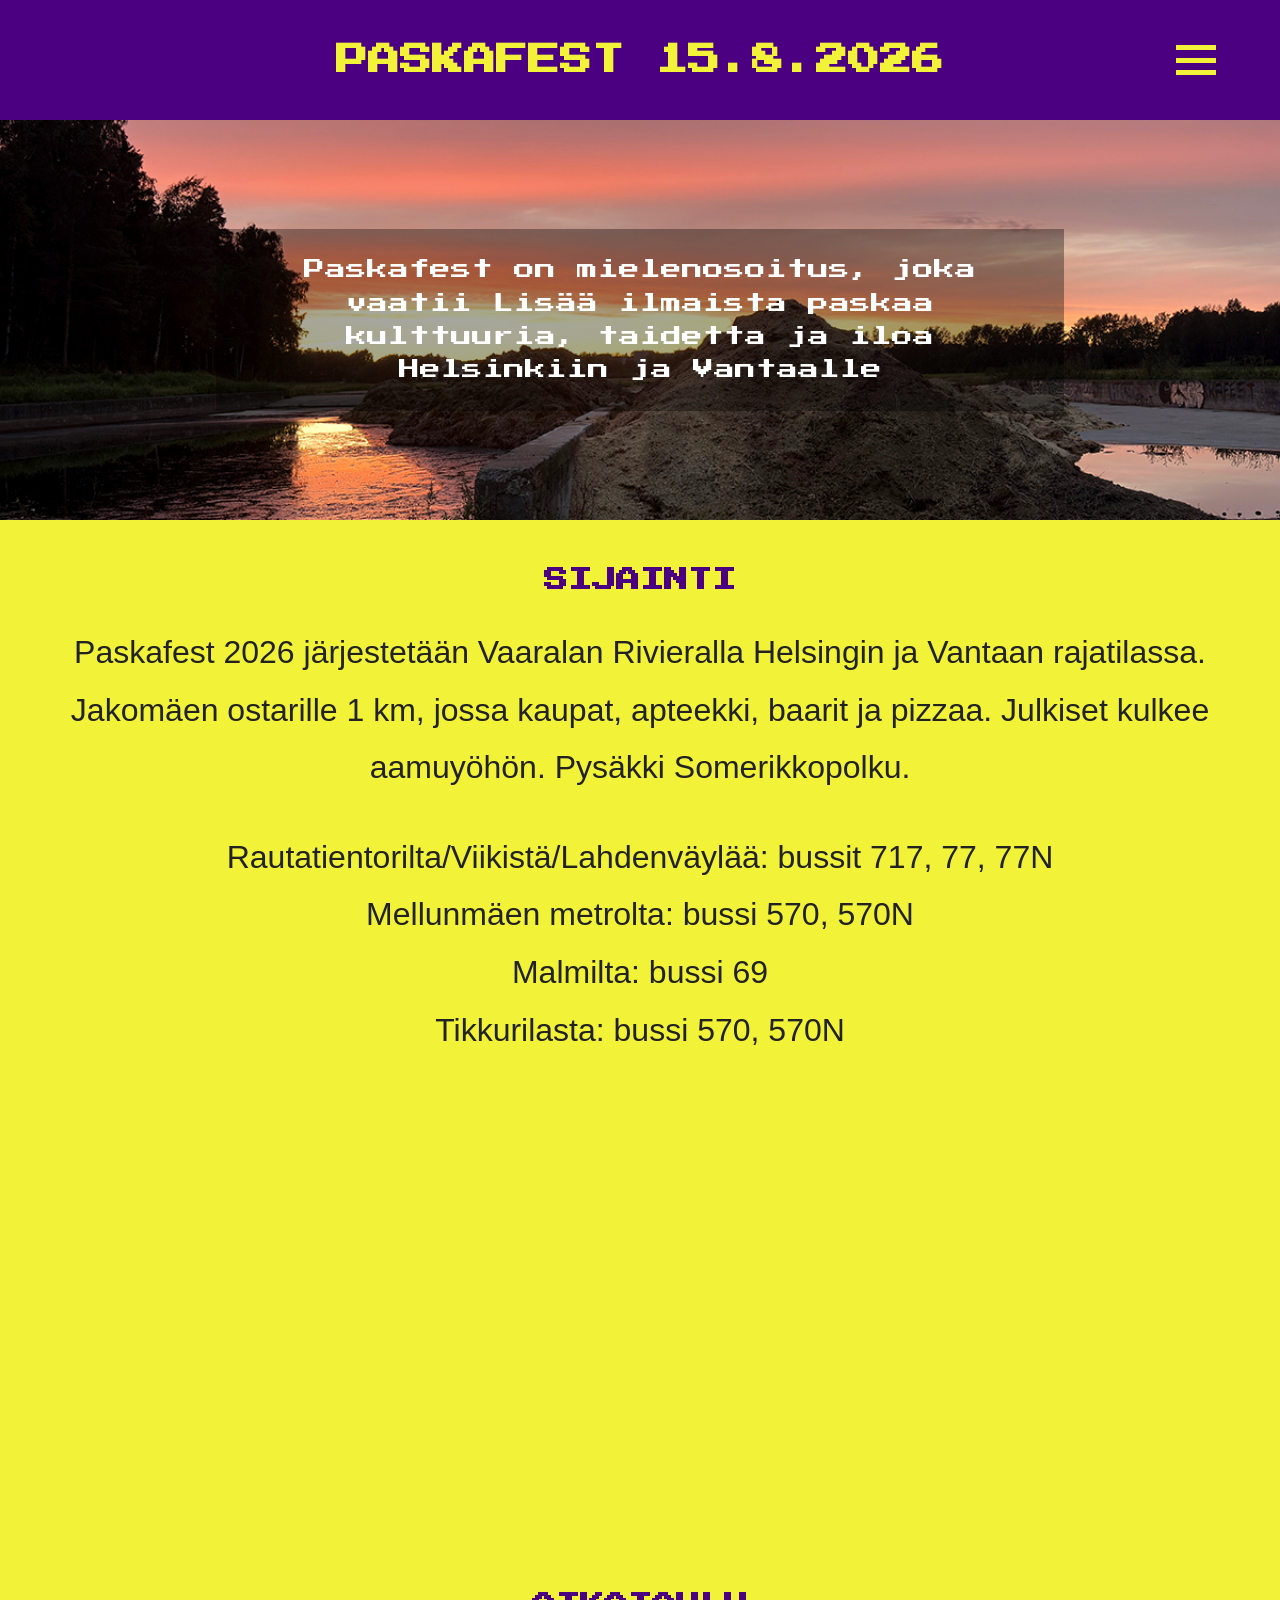
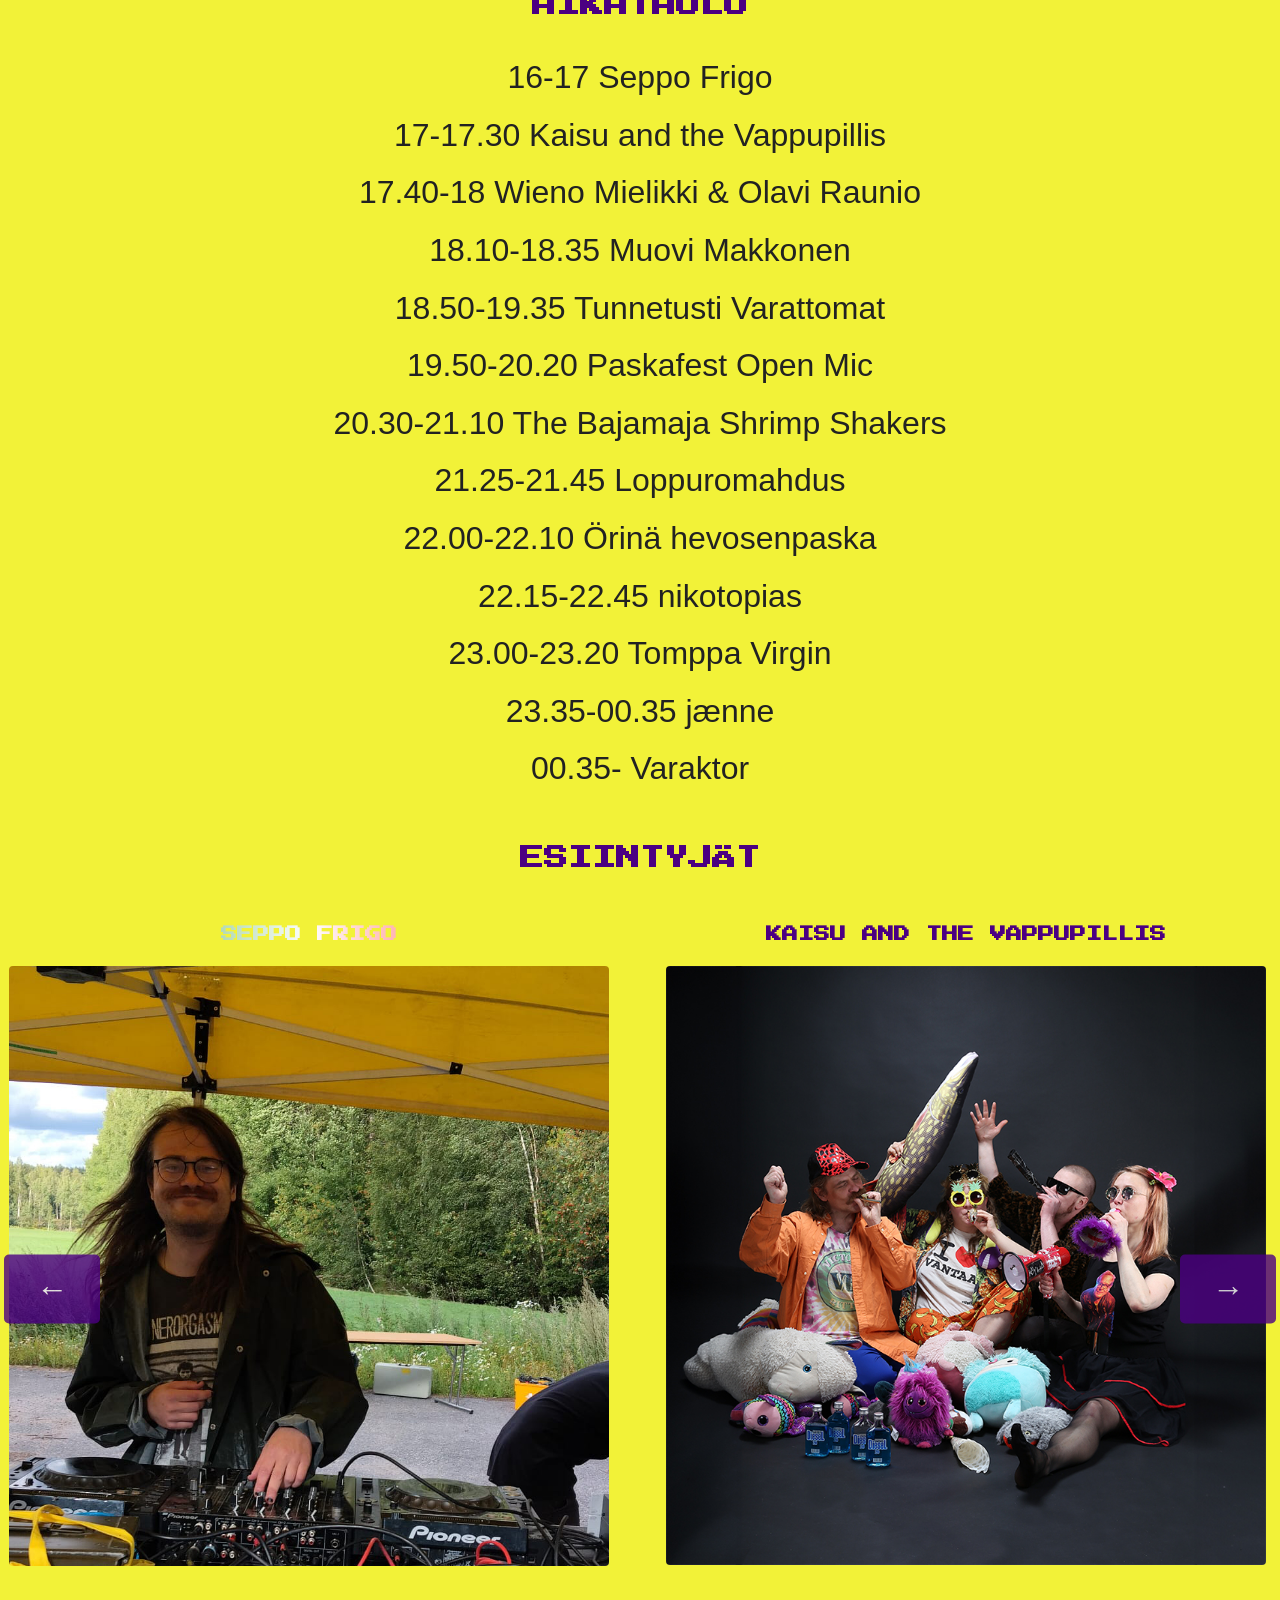
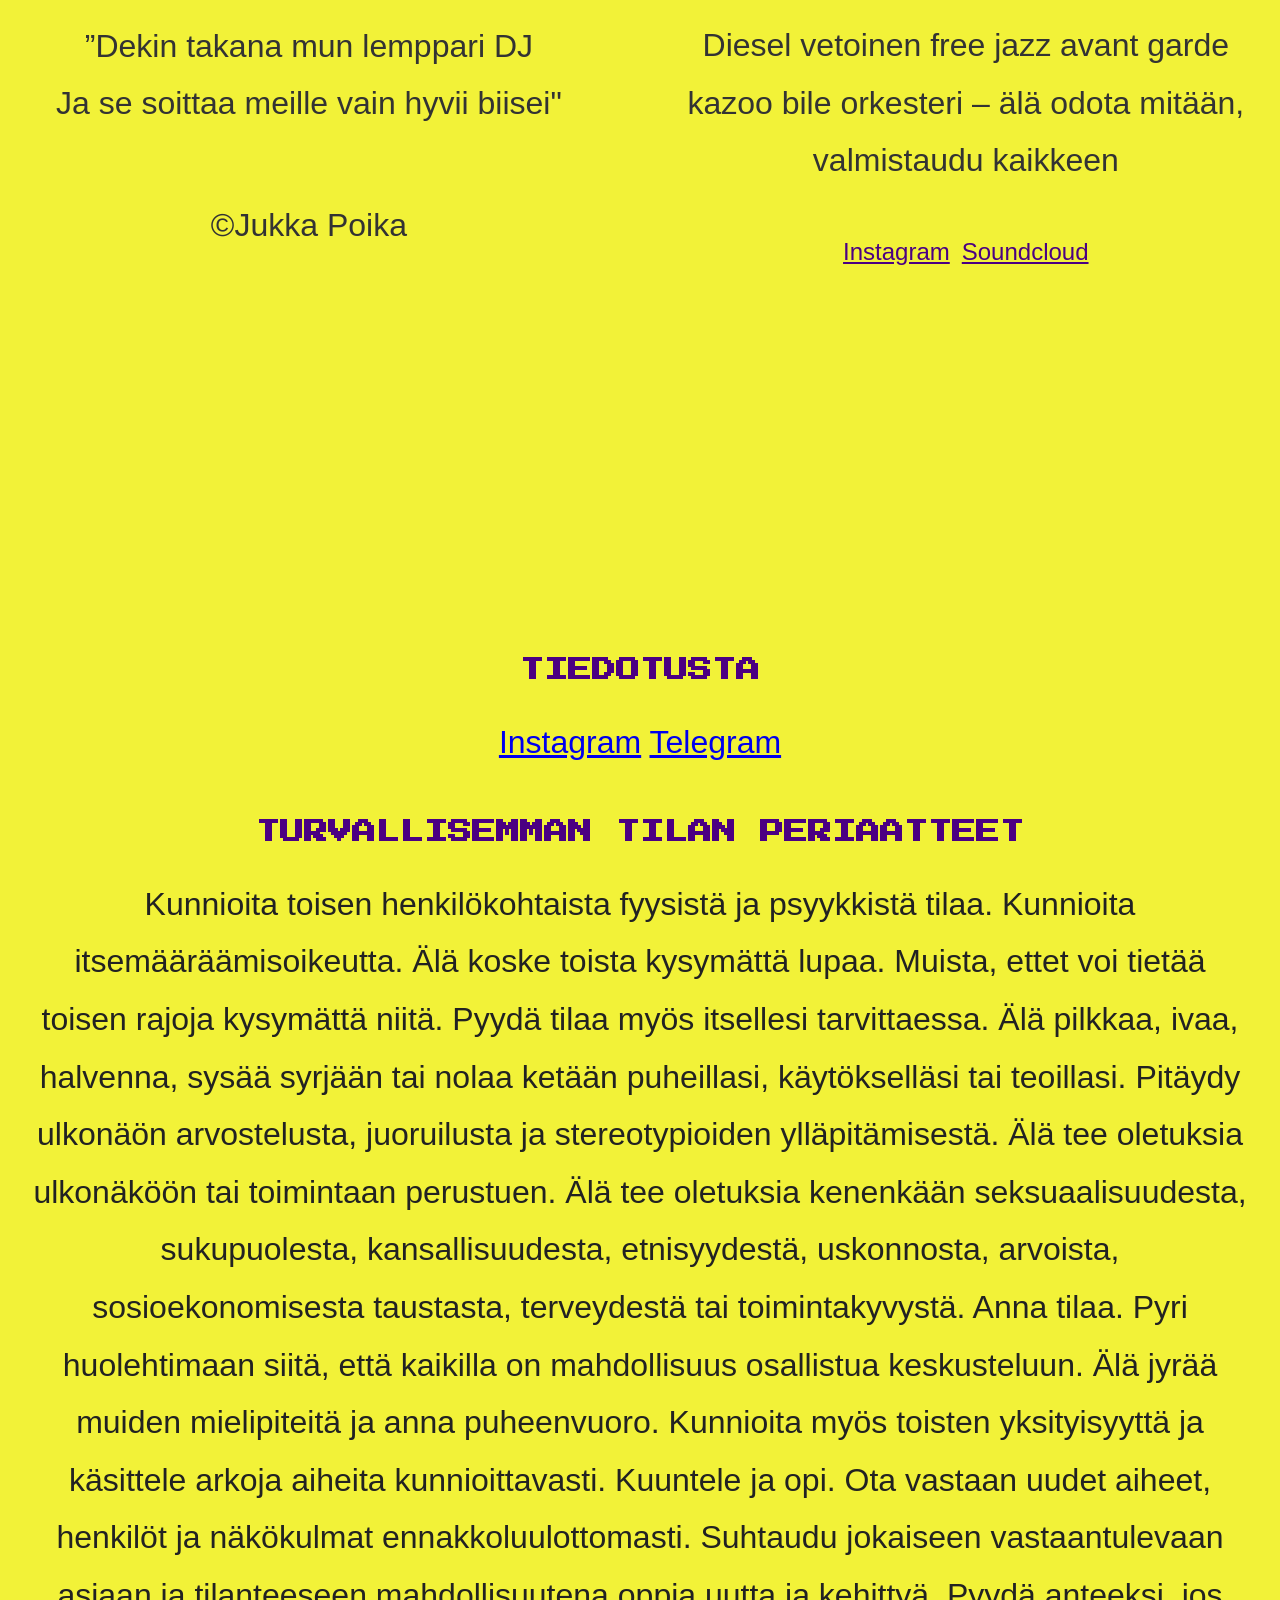
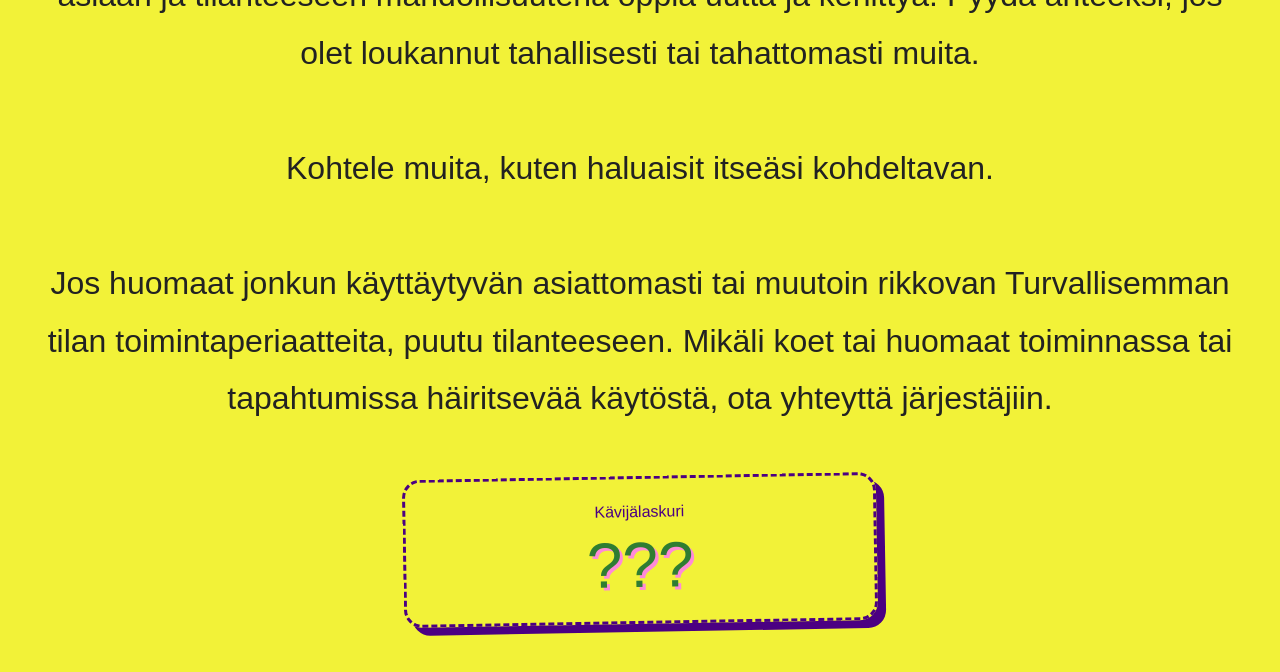
<file: index.html>
<!DOCTYPE html>
<html lang="fi">
<head>
  	<meta charset="UTF-8">
  	<link rel="stylesheet" href="assets/inline.css">
	<link rel="preconnect" href="https://fonts.googleapis.com">
	<link rel="preconnect" href="https://fonts.gstatic.com" crossorigin>
	<link href="https://fonts.googleapis.com/css2?family=Press+Start+2P&display=swap" rel="stylesheet">
  	<link rel="icon" type="image/svg+xml" href="assets/img/logo-2026.png">
  	<title>Paskafest 15.8.2026 - Vaaralan Riviera</title>
  	<description>Paskafest on mielenosoitus, joka vaatii tarjolle Lisää ilmaista paskaa</description>
	<meta name="description" content="Paskafest 2026 järjestetään Vantaan Vaaralan Rivieralla. 
		Tänä vuonna vaaditaan lisää ilmaista paskaa Helsinkiin ja Vantaalle! Katso ohjelma, esiintyjät ja saapumisohjeet.">
</head>

<body style="max-width: 100%; margin: auto;">

<header class="site-header">
	<h1 class="header-title">
  <a href="#hero">Paskafest 15.8.2026</a>
</h1>
  
  <button class="hamburger-menu" aria-label="Valikko">
    <span></span>
    <span></span>
    <span></span>
  </button>

  <nav id="site-menu" class="site-menu">
    <ul>
      <li><a href="#hero">Etusivu</a></li>
	<li><a href="#sijainti">Sijainti</a></li>
      <li><a href="#aikataulu">Aikataulu</a></li>
      <li><a href="#esiintyjat">Esiintyjät</a></li>
      <li><a href="#info">Tiedotusta</a></li>
      <li><a href="#turva">Turvallisemman tilan periaatteet</a></li>
    </ul>
  </nav>
	
</header>

  <section id="hero">
    <p>Paskafest on mielenosoitus, joka vaatii Lisää ilmaista paskaa kulttuuria, taidetta ja iloa Helsinkiin ja Vantaalle</p>
  </section>

  
<section id="sijainti" style="position: relative; overflow: hidden;">
	<h2>Sijainti</h2>
    <p>Paskafest 2026 järjestetään Vaaralan Rivieralla Helsingin ja Vantaan rajatilassa. Jakomäen ostarille 1 km, jossa kaupat, apteekki, baarit ja pizzaa. Julkiset kulkee aamuyöhön. Pysäkki Somerikkopolku.</p>
    <p>Rautatientorilta/Viikistä/Lahdenväylää: bussit 717, 77, 77N 
	</br> Mellunmäen metrolta: bussi 570, 570N 
	</br> Malmilta: bussi 69
	</br> Tikkurilasta: bussi 570, 570N
	</p>
	  <!-- Google Maps iframe -->
  <div style="position: relative; z-index: 1;">
    <iframe src="https://www.google.com/maps/embed?pb=!1m18!1m12!1m3!1d1421.027826206203!2d25.08626626969728!3d60.25930285491144!2m3!1f0!2f0!3f0!3m2!1i1024!2i768!4f13.1!3m3!1m2!1s0x4692076b13b91739%3A0xec18f3c1051e4bee!2sVaaralan%20Riviera!5e1!3m2!1sen!2sfi!4v1786275554456!5m2!1sen!2sfi"
      width="100%" height="450" style="border:0;" allowfullscreen="" loading="lazy"
      referrerpolicy="no-referrer-when-downgrade">
	</iframe>
  </div>
	
  </section>

<section id="aikataulu">
	<h2>Aikataulu</h2>
	<p>
		16-17 Seppo Frigo </br> 
		17-17.30 Kaisu and the Vappupillis </br> 
		17.40-18 Wieno Mielikki & Olavi Raunio </br> 
		18.10-18.35 Muovi Makkonen </br>
		18.50-19.35 Tunnetusti Varattomat </br> 
		19.50-20.20 Paskafest Open Mic </br> 
		20.30-21.10 The Bajamaja Shrimp Shakers </br> 
		21.25-21.45 Loppuromahdus </br>
		22.00-22.10 Örinä hevosenpaska </br>
		22.15-22.45 nikotopias </br> 
		23.00-23.20 Tomppa Virgin </br> 
		23.35-00.35 jænne </br> 
		00.35- Varaktor
	</p>
  </section>

<section id="esiintyjat">
	<h2>Esiintyjät</h2>

<div class="artist-gallery-container">
    <button class="scroll-btn left" aria-label="Selaa vasemmalle">←</button>

    <div class="artist-gallery" id="artistGallery">
      <div class="artist-track" id="artistTrack">
        <!-- Artistikortit -->

		  <div class="artist">
          <h3 id="seppo">Seppo Frigo</h3>
          <img 
            src="assets/img/seppo-frigo.jpg" 
            alt="Seppo Frigo kuva">
          <p>”Dekin takana mun lemppari DJ <br /> Ja se soittaa meille vain hyvii biisei"</p>
          <p>©Jukka Poika</p>
    <div class="artist-links">
            <a href="#" target="_blank" rel="noreferrer noopener"></a>
            <a href="#"target="_blank" rel="noreferrer noopener"></a>
          </div>
        </div>
		  
		  <div class="artist">
          <h3>Kaisu and the vappupillis</h3>
          <img 
            src="assets/img/kaisu-and-the-vappupillis.jpg" 
            alt="Kaisu and the vappupillis kuva">
          <p>Diesel vetoinen free jazz avant garde kazoo bile orkesteri – älä odota mitään, valmistaudu kaikkeen</p>
          <div class="artist-links">
            <a href="https://www.instagram.com/kaisuvappupillis/" target="_blank" rel="noreferrer noopener">Instagram</a>
            <a href="https://soundcloud.com/kaisu-and-the-vappupillis"target="_blank" rel="noreferrer noopener">Soundcloud</a>
          </div>
        </div>

		<div class="artist">
          <h3>Wieno Mielikki & Olavi Raunio</h3>
          <img 
            src="assets/img/Wieno-Mielikki-ja-Olavi-Raunio.jpg"
            alt="Wieno Mielikki ja Olavi Raunio kuva">
          <p>Päihdeongelmainen aviopari jotka soittavat suomenkielistä emokantria, laulujen aiheina väkivalta, päihteet ja rakkaus.</p>
          <div class="artist-links">
            <a href="#" target="_blank" rel="noreferrer noopener"></a>
            <a href="#"target="_blank" rel="noreferrer noopener"></a>
          </div>
        </div>

			<div class="artist">
          <h3>Muovi Makkonen</h3>
          <img 
            src="assets/img/muovimakkonen.jpg"
            alt="Muovi Makkonen kuva">
          <p>Muovi Makkosta on kutsuttu mm. Lastentarhanopettaja happopäissä. Suomirokkia sähkökitaran, koskettimien rumpukompin säestyksellä.</p>
          <div class="artist-links">
            <a href="#" target="_blank" rel="noreferrer noopener"></a>
            <a href="#"target="_blank" rel="noreferrer noopener"></a>
          </div>
        </div>

		<div class="artist">
          <h3>Tunnetusti Varattomat</h3>
          <img 
            src="assets/img/tunnetusti-varattomat.jpg"
            alt="Tunnetusti Varattomat kuva">
          <p>Tunnetusti Varattomat on useammalla vuosikymmennellä hämmentänyt suomalaista suoaluetta rämeisellä blues musiikilla.</p>
          <div class="artist-links">
            <a href="#" target="_blank" rel="noreferrer noopener"></a>
            <a href="#"target="_blank" rel="noreferrer noopener"></a>
          </div>
        </div>

		<div class="artist">
          <h3>The Bajamaja Shrimp Shakers</h3>
          <img 
            src="assets/img/The-Bajamaja-Shrimp-Shakers.jpg"
            alt="The Bajamaja Shrimp Shakers kuva">
          <p>Ketterän innovatiivista häröpallomeuhkausmikromunaräkärokkiräpellystä jo vuodesta 2026</p>
          <div class="artist-links">
            <a href="https://youtu.be/N9yCY41MYtI" target="_blank" rel="noreferrer noopener">Youtube</a>
            <a href="#"target="_blank" rel="noreferrer noopener"></a>
          </div>
        </div>

	<div class="artist">
          <h3>Loppuromahdus</h3>
          <img 
            src="assets/img/Loppuromahdus.JPG"
            alt="Loppuromahdus kuva">
          <p>“LOPPUROMAHDUS on ${city} ponnistava ${memberCount} jäseninen ${subGenre} yhtye.  Energisistä liveperformansseistaankin tunnetun ${bandDisplayName} musiikissa voi kuulla vaikutteita bändeistä kuten ${topListened} ja \["Metallica", "Dead Moon", "vaikka ny discharge"\]. # escapet rikki muista korjata myöhemmin ja loppuun BRUTAL FUCK OFF TO HEVAREIDEN HASSUTTELUPUNK HORDES”</p>
          <div class="artist-links">
            <a href="https://loppuromahdus.bandcamp.com/album/orastava-loppuromahdus-demo" target="_blank" rel="noreferrer noopener">Bandcamp</a>
            <a href="#"target="_blank" rel="noreferrer noopener"></a>
          </div>
        </div>

	<div class="artist">
          <h3>Örinä Hevosenpaska</h3>
          <img 
            src="assets/img/orina-hevosenpaska.jpg"
            alt="Örinä Hevosenpaska kuva">
          <p>Örinää, huutoa, hakkausta. Örinä vapauttaa. Kokeellista örinämusiikkia ylhäält alas, vasemmalt oikeelle.</p>
          <div class="artist-links">
            <a href="#" target="_blank" rel="noreferrer noopener"></a>
            <a href="#"target="_blank" rel="noreferrer noopener"></a>
          </div>
        </div>
		  
	<div class="artist">
          <h3>nikotopias</h3>
          <img 
            src="assets/img/nikotopias.png"
            alt="nikotopias kuva">
          <p>nikotopias on spoken word-runouden ja räpin yhtymäkohdassa suvereenisti seilaava Helsinkiläinen musiikkituottaja, muusikko, ja hiphop-artisti. Leikkii sanoilla, avautuu, angstaa ja suoltaa loputtomia 2000-luvun taitteen kulttuuriviittauksia. 
			  Mukana menossa, samplerin takana, on biittiseppä toma. (@tomaoffinland) </p>
          <div class="artist-links">
            <a href="#" target="_blank" rel="noreferrer noopener"></a>
            <a href="#"target="_blank" rel="noreferrer noopener"></a>
          </div>
        </div>

	<div class="artist">
          <h3>Tomppa Virgin</h3>
          <img 
            src="assets/img/tomppa-virgin.jpg"
            alt="Tomppa Virgin kuva">
          <p>Raketin lailla ei kenenkään tietoisuuteen noussut Tomppa Virgin yhdistelee drag-taiteessaan roskaestetiikkaa ripauksella glamouria. Call the Police-hitillään nobodyksi jäänyt Tomppa lipsynccaa mutta valitettavasti myös laulaa. Vapise Rupaul, täältä tulee Tomppa Virgin</p>
          <div class="artist-links">
            <a href="#" target="_blank" rel="noreferrer noopener"></a>
            <a href="#"target="_blank" rel="noreferrer noopener"></a>
          </div>
        </div>

	<div class="artist">
          <h3>jænne</h3>
          <img 
            src="assets/img/jænne.png"
            alt="jænne kuva">
          <p>Mummoni opetti että pitää sytyttää tulitikku kun on käynyt paskalla, että paskan haju hälvenee. Settini paskafesteillä onkin ehkä kuin tulitikun himmeä loiste paskaan hukkuvan maailman keskellä.</p>
          <div class="artist-links">
            <a href="#" target="_blank" rel="noreferrer noopener"></a>
            <a href="#"target="_blank" rel="noreferrer noopener"></a>
          </div>
        </div>
		  
		  
        <!-- Lisää artisteja tähän -->
      </div>
    </div> 

    <button class="scroll-btn right" aria-label="Selaa oikealle">→</button> 
</div>
  </section>
	

  <section id="info">
    <h2>Tiedotusta</h2>
    <p>
      <a href="https://instagram.com/paskafest" target="_blank" rel="noreferrer noopener">Instagram</a>
      <a href="https://t.me/paskafest" target="_blank" rel="noreferrer noopener">Telegram</a>
    </p>
  </section>

  <section id="turva">
    <h2>Turvallisemman tilan periaatteet</h2>
		    <p>
		    Kunnioita toisen henkilökohtaista fyysistä ja psyykkistä tilaa. Kunnioita itsemääräämisoikeutta. Älä koske toista kysymättä lupaa. Muista, ettet voi tietää toisen rajoja kysymättä niitä. Pyydä tilaa myös itsellesi tarvittaessa.
		    Älä pilkkaa, ivaa, halvenna, sysää syrjään tai nolaa ketään puheillasi, käytökselläsi tai teoillasi. Pitäydy ulkonäön arvostelusta, juoruilusta ja stereotypioiden ylläpitämisestä.
		    Älä tee oletuksia ulkonäköön tai toimintaan perustuen. Älä tee oletuksia kenenkään seksuaalisuudesta, sukupuolesta, kansallisuudesta, etnisyydestä, uskonnosta, arvoista, sosioekonomisesta taustasta, terveydestä tai toimintakyvystä.
		    Anna tilaa. Pyri huolehtimaan siitä, että kaikilla on mahdollisuus osallistua keskusteluun. Älä jyrää muiden mielipiteitä ja anna puheenvuoro. Kunnioita myös toisten yksityisyyttä ja käsittele arkoja aiheita kunnioittavasti.
		    Kuuntele ja opi. Ota vastaan uudet aiheet, henkilöt ja näkökulmat ennakkoluulottomasti. Suhtaudu jokaiseen vastaantulevaan asiaan ja tilanteeseen mahdollisuutena oppia uutta ja kehittyä.
		    Pyydä anteeksi, jos olet loukannut tahallisesti tai tahattomasti muita.<br>
			<br>
		    Kohtele muita, kuten haluaisit itseäsi kohdeltavan. <br>				
			<br>
			Jos huomaat jonkun käyttäytyvän asiattomasti tai muutoin rikkovan Turvallisemman tilan toimintaperiaatteita, puutu tilanteeseen. 
		    Mikäli koet tai huomaat toiminnassa tai tapahtumissa häiritsevää käytöstä, ota yhteyttä järjestäjiin.
		    </p>
  </section>

<!-- Valikko-->
<script>
  document.addEventListener('DOMContentLoaded', () => {
    const hamburgerBtn = document.querySelector('.hamburger-menu');
    const siteMenu = document.getElementById('site-menu');

    if (hamburgerBtn && siteMenu) {
      // Avaa ja sulkee valikon napista lisäämällä/poistamalla "open"-luokan
      hamburgerBtn.addEventListener('click', () => {
        siteMenu.classList.toggle('open');
		hamburgerBtn.classList.toggle('open');
      });

      // Sulkee valikon automaattisesti, kun jotain linkkiä painetaan
      const menuLinks = siteMenu.querySelectorAll('a');
      menuLinks.forEach(link => {
        link.addEventListener('click', () => {
          siteMenu.classList.remove('open');
		  hamburgerBtn.classList.remove('open');
        });
      });
    }
  });
</script>

<!-- Accordionien toiminnallisuus -->
<script>
  document.addEventListener('DOMContentLoaded', () => {
    const accordionHeaders = document.querySelectorAll('.accordion-header');

    accordionHeaders.forEach(header => {
      header.addEventListener('click', () => {
        // Etsitään otsikon isäntäelementti (eli koko section)
        const accordion = header.parentElement;
        const icon = header.querySelector('.toggle-icon');

        // Vaihdetaan 'open' luokan tilaa
        accordion.classList.toggle('open');

        // Päivitetään ikoni sen mukaan, onko osio auki vai kiinni
        if (accordion.classList.contains('open')) {
          icon.textContent = '−';
        } else {
          icon.textContent = '+';
        }
      });
    });
  });
</script>

<!-- Kakkaa -->
<div id="poop-emojis"></div>
<div class="poop-container"></div>

<script>
  // --- 1. ylös ---
  function createPoopEmoji() {
    const emoji = document.createElement('div');
    emoji.textContent = '💩';
    emoji.style.position = 'absolute';
    // Rajataan 0-95%, jotta leveä emoji ei mene oikeasta reunasta yli
    emoji.style.left = Math.random() * 95 + '%'; 
    emoji.style.bottom = '-50px';
    emoji.style.fontSize = '50px';
    emoji.style.opacity = '1';
    emoji.style.animation = `floatUp ${3 + Math.random() * 2}s linear forwards`;
    
    document.getElementById('poop-emojis').appendChild(emoji);
    setTimeout(() => emoji.remove(), 6000); 
  }
  setInterval(createPoopEmoji, 500); 

  // --- 2. alas ---
  const poopContainer = document.querySelector('.poop-container');
  function createPoop() {
    const poop = document.createElement('div');
    poop.classList.add('poop');
    poop.textContent = '💩';
    poop.style.left = Math.random() * 95 + 'vw';
    poop.style.animationDuration = (5 + Math.random() * 10) + 's';
    
    poopContainer.appendChild(poop);
    setTimeout(() => poop.remove(), 15000);
  }
  setInterval(createPoop, 800);
</script>

<script>
// Nuolinapit scrollaukseen
document.addEventListener('DOMContentLoaded', () => {
  const track = document.getElementById('artistTrack');
  const leftBtn = document.querySelector('.scroll-btn.left');
  const rightBtn = document.querySelector('.scroll-btn.right');

  if (!track || !leftBtn || !rightBtn) {
    console.warn("Scroll-elementit eivät löytyneet");
    return;
  }

  leftBtn.addEventListener('click', () => {
    track.scrollBy({ left: -300, behavior: 'smooth' });
  });

  rightBtn.addEventListener('click', () => {
    track.scrollBy({ left: 300, behavior: 'smooth' });
  });

  // Drag-to-scroll
  let isDown = false;
  let startX;
  let scrollLeft;

  track.addEventListener('mousedown', (e) => {
    isDown = true;
    track.classList.add('dragging');
    startX = e.pageX - track.offsetLeft;
    scrollLeft = track.scrollLeft;
  });

  track.addEventListener('mouseleave', () => {
    isDown = false;
    track.classList.remove('dragging');
  });

  track.addEventListener('mouseup', () => {
    isDown = false;
    track.classList.remove('dragging');
  });

  track.addEventListener('mousemove', (e) => {
    if (!isDown) return;
    e.preventDefault();
    const x = e.pageX - track.offsetLeft;
    const walk = (x - startX) * 1.5;
    track.scrollLeft = scrollLeft - walk;
  });
});
</script>

<div class="paska-counter">
  <div class="counter-label">Kävijälaskuri</div>
  <div class="counter-number" id="visitor-count"><span id="visitor-count"></span></div>
</div>

<script>
  const counterEl = document.getElementById("visitor-count");

  // Endpoint, johon otetaan yhteyttä
  const counterUrl = "https://countapi.mileshilliard.com/api/v1/hit/paskafest-visits";

  function dailyChaosFactor() {
    const today = new Date().toISOString().slice(0, 10);
    let hash = 0;

    for (let i = 0; i < today.length; i++) {
      hash = today.charCodeAt(i) + ((hash << 5) - hash);
    }

    const normalized = Math.abs(hash % 41) - 20; 
    return normalized / 100; // -20% ... +20%
  }

  fetch(counterUrl)
    .then(response => {
      if (!response.ok) {
        throw new Error("API kyykkäsi tilaan: " + response.status);
      }
      return response.json();
    })
    .then(data => {
      const realCount = data.value;
      const chaos = dailyChaosFactor(); // Pientä säätöä
      const fakeCount = Math.max(1, Math.round(realCount * (1 + chaos)));

      counterEl.textContent = fakeCount; // Hähää luku
    })
    .catch((error) => {
      console.error("Laskuri hajosi:", error);
      counterEl.textContent = "???"; // Jos API kaatuu, näytetään vain kysymysmerkit
    });
</script>
</body>
</html>
</file>
<file: assets/inline.css>
description {
  display: none;
}

/* --- Estetään osioiden jääminen kiinnitetyn yläpalkin alle --- */
section {
  scroll-margin-top: 200px !important; /* 120px header + 80px */
}


/* HEADER */

/* --- Hampurilaisvalikko ja navigaatio --- */

.site-header {
  position: relative;
}

/* Hampurilaisnappi */
.hamburger-menu {
  display: flex;
  flex-direction: column;
  justify-content: space-between;
  width: 40px;
  height: 30px;
  background: none;
  border: none;
  cursor: pointer;
  padding: 0;
  flex-shrink: 0;
  position: relative; /* Lisätty, jotta z-index toimii */
  z-index: 101; /* Nostetaan valikon (100) yläpuolelle! */
}

.hamburger-menu span {
  display: block;
  width: 100%;
  height: 5px;
  background-color: #f2f238;
  transition: all 0.3s ease-in-out;
}

/* --- Hamppari ruksiksi --- */

/* Ylin viiva kääntyy alas */
.hamburger-menu.open span:nth-child(1) {
  transform: translateY(12.5px) rotate(45deg);
}

/* Keskimmäinen viiva katoaa näkyvistä */
.hamburger-menu.open span:nth-child(2) {
  opacity: 0; 
}

/* Alin viiva kääntyy ylös */
.hamburger-menu.open span:nth-child(3) {
  transform: translateY(-12.5px) rotate(-45deg);
}

/* Avautuva valikko - Koko ruudun kokoinen overlay */
.site-menu {
  display: none;
  position: fixed; /* Irrotetaan normivirrasta ja kiinnitetään ruutuun */
  top: 0;
  left: 0;
  width: 100vw;
  height: 100vh;
  background-color: #4B0082; /* Violetti tausta */
  z-index: 100;
  box-sizing: border-box;
  
  /* Sisällön asettelu ja skrollauksen salliminen */
  flex-direction: column;
  justify-content: flex-start; /* Vaihdettu centeristä, jottei yläosa leikkaudu piiloon */
  align-items: center;
  overflow-y: auto; /* Sallii pystyskrollauksen! */
  padding-top: 100px; /* Varmistaa, että hampurilaisnapin alle jää tyhjää tilaa */
  padding-bottom: 50px; /* Ilmaa alareunaan */
}

.site-menu.open {
  display: flex; /* display: block sijaan flex, jotta keskitys toimii */
}

.site-menu ul {
  list-style-type: none;
  margin: auto 0;
  padding: 0;
  text-align: center;
  width: 90%; /* Annetaan hieman pelivaraa reunoille */
}

.site-menu li {
  margin-bottom: 2rem;
}

.site-menu li:last-child {
  margin-bottom: 0;
}

.site-menu a {
  text-decoration: none;
  font-family: 'Press Start 2P', 'Courier New', Courier, monospace;
  color: #f2f238; /* Keltainen teksti */
  font-size: 2rem; 
  line-height: 2;
  text-transform: uppercase;
}

.site-menu a:hover {
  text-decoration: underline;
}

/* Kiinteä header */
.site-header {
  position: fixed;
  top: 0;
  left: 0;
  width: 100%;
  height: 120px; 
  display: flex;
  background-color: #4B0082;
  align-items: center;
  justify-content: space-between;
  box-sizing: border-box;
  padding: 0 5%;
  z-index: 1000;
}

/* Yläpalkin otsikko */
.header-title {
  font-family: 'Press Start 2P', 'Courier New', Courier, monospace;
  font-size: 2em;
  color: #f2f238; /* keltainen */
  white-space: nowrap; /* Estetään tekstin rivittyminen missään tilanteessa */
  text-align: center;
  margin: 0;
  flex-grow: 1;
  padding-left: 40px; /* Pitää tekstin keskellä suhteessa hampurilaismenuun */

    /* Pikseli-terävyys */
  -webkit-font-smoothing: none;
  -moz-osx-font-smoothing: none;
  font-smoothing: none;
  text-rendering: optimizeSpeed;
}
  
  /* Otsikon linkin tyylit */
.header-title a {
  color: #f2f238; /* Ottaa saman keltaisen värin, joka on määritelty header-title -luokassa */
  text-decoration: none; /* Poistaa alleviivauksen */
}
  
/* Tausta */

body {
  background-color: #f2f238;
  padding-top: 120px;
  overflow-x: hidden;
  margin: 1em;
}

/* Otsikko 1 (h1) */
h1 {
  font-family: 'Press Start 2P', 'Courier New', Courier, monospace;
  text-transform: uppercase;
  -webkit-font-smoothing: none;
  -moz-osx-font-smoothing: none;
  font-smoothing: none;
  color: #4B0082; /* tumma violetti */
  font-size: 2.5em;
  text-align: center;
  margin-bottom: 0.5em;
}

/* --- Hero-alue--- */
#hero {
  background-image: url('img/viikin-paska-allas.jpg'); 
  
  /* Taustakuvan skaalaus ja sijoittelu */
  background-size: cover; 
  background-position: center; 
  background-repeat: no-repeat;
  
  /* Koko ja asettelu */
  width: 100%;
  height: 400px;
  max-height: 400px;
  
  /* Sisällön (tekstin) keskittäminen kuvan päälle */
  display: flex;
  align-items: center;
  justify-content: center;
  padding: 1rem;
  box-sizing: border-box;
}

/* --- Hero-alue--- */
#hero p {
  /* Fontin tyylit */
  font-family: 'Press Start 2P', 'Courier New', Courier, monospace;
  font-size: 1.3em;
  color: #ffffff;
  text-align: center;
  line-height: 1.6;
  margin: 1em;
  
  /* Laatikon tyylit */
  background-color: rgba(0, 0, 0, 0.35);
  padding: 1.5rem;
  max-width: 800px;
  /*border: 2px solid #000; */
  /*box-shadow: 4px 4px 0px #000; */
}


/* Otsikko 2 (h2) */

h2 {
  font-family: 'Press Start 2P', 'Courier New', Courier, monospace;
  text-transform: uppercase;
  -webkit-font-smoothing: none;
  -moz-osx-font-smoothing: none;
  font-smoothing: none;
  color: #4B0082;
  text-align: center;
  font-size: 1.5em;
  margin-top: 2em;
  margin-bottom: 1em;
}

/* Leipäteksti (p) */
p {
  font-family: 'Quicksand', 'Helvetica Neue', Helvetica, Arial, sans-serif;
  font-size: 2em;
  line-height: 1.8em;
  text-align: center;
  color: #222;
  margin: 1em !important;
}

/* Kakkaa */

/* --- Molemmat kakat (ylös ja alas) --- */
#poop-emojis,
.poop-container {
  position: fixed !important;
  top: 0 !important;
  left: 0 !important;
  width: 100vw !important;
  height: 100vh !important;
  overflow: hidden !important; /* TÄMÄ ESTÄÄ HYPPIMISEN */
  pointer-events: none !important; /* Ei estä linkkien klikkaamista */
  z-index: 9999 !important;
  margin: 0 !important;
  padding: 0 !important;
}

/* Alaspäin putoava kakka */
.poop {
  position: absolute;
  top: -60px;
  font-size: 40px;
  animation: fall linear infinite;
  opacity: 0.8;
}

/* Animaatio ylös */
@keyframes floatUp {
  0% {
    transform: translateY(0);
    opacity: 0.8;
  }
  100% {
    transform: translateY(-110vh);
    opacity: 0;
  }
}

/* Animaatio alas */
@keyframes fall {
  0% {
    transform: translateY(0);
    opacity: 0.8;
  }
  100% {
    transform: translateY(110vh);
    opacity: 0;
  }
}


/* Artistigalleria*/

/* Galleriaosan ulkoasu */

.artist-gallery-container {
  position: relative;
  display: flex;
  align-items: center;
  overflow: hidden;
}

.artist-gallery-wrapper {
  padding: 2rem 1rem;
}

/* Otsikko ja johdantoteksti */
.artist-gallery-wrapper h2 {
  font-family: 'Press Start 2P', 'Courier New', Courier, monospace;
  text-transform: uppercase;
  -webkit-font-smoothing: none;
  -moz-osx-font-smoothing: none;
  font-smoothing: none;
  color: #4B0082;
  text-align: center;
  font-size: 1.5em;
  margin-top: 2em;
  margin-bottom: 1em;
}

/* Itse galleria: vaakarullaus */
.artist-gallery {
  overflow: hidden;
  overflow-x: auto;
  overflow-y: hidden;
  white-space: nowrap;
  scroll-behavior: smooth;
  -webkit-overflow-scrolling: touch;
  flex: 1;
}


/* Rivi jossa kortit */
.artist-track {
  display: flex;
  overflow-x: auto;
  scroll-behavior: smooth;
  gap: 0.5rem;
  padding: 0.5rem;
  -webkit-overflow-scrolling: touch; /* iOS smooth scroll */
  scrollbar-width: none; /* Firefox */
}

.artist-track::-webkit-scrollbar {
  display: none; /* Chrome/Safari */
}

/* Yksi artistikortti */

.artist {
  min-width: 600px;
  flex-shrink: 0;
  /*background: #fff, opacity: 0.75;*/
  /*padding: 1.5rem;*/
  border-radius: 4px;
  /* box-shadow: 2px 2px 8px rgba(0,0,0,0.1);*/
  text-align: center;
}

/* Kuva */
.artist img {
  width: 600px;
  height: auto;
  border-radius: 4px;
}

/* Bändin nimi */
.artist h3 {
  font-family: 'Press Start 2P', 'Courier New', Courier, monospace;
  color: #4B0082;
  text-transform: uppercase;
  font-size: 1em;
  margin: 1.5rem 0;
  max-width: 600px;
  margin: 0 auto; /* keskittää tekstin kortissa */
  word-wrap: break-word;
  overflow-wrap: break-word;
  white-space: normal;
  padding: 1.5rem;
}

/* Sepon oma */

#seppo {
  background: linear-gradient(to right, green, white, red);
  -webkit-background-clip: text;
  -webkit-text-fill-color: transparent;
  background-clip: text; /* Firefox-tuki */
  font-weight: bold;
}

/* Esittelyteksti */
.artist p {
  font-size: 2em;
  color: #333;
  margin-bottom: 2rem;
  max-width: 600px;
  margin: 0 auto; /* keskittää tekstin kortissa */
  word-wrap: break-word;
  overflow-wrap: break-word;
  white-space: normal;
  padding: 1rem;
}

/* Linkit */
.artist-links a {
  font-family: 'Quicksand', 'Helvetica Neue', Helvetica, Arial, sans-serif;
  display: inline-block;
  font-size: 1.5em;
  margin: 0 0.25rem;
  color: #4B0082;
  border-bottom: 1px solid transparent;
}

.artist-links a:hover {
  border-bottom-color: #4B0082;
}

.artist-gallery-container {
  position: relative;
}

.artist-gallery {
  overflow-x: hidden;
  scroll-behavior: smooth;
}

/* Nuolet */
.scroll-btn {
  position: absolute;
  top: 30%;
  transform: translateY(-50%);
  background-color: #4B0082;
  color: white;
  border: none;
  padding: 1rem 2rem;
  font-size: 2rem;
  cursor: pointer;
  z-index: 10;
  border-radius: 5px;
  opacity: 0.8;
}

.scroll-btn:hover {
  opacity: 1;
}

.scroll-btn.left {
  left: 0.25rem;
}

.scroll-btn.right {
  right: 0.25rem;
}

/* --- Accordion (Haitariosiot) --- */

.accordion {
  margin-bottom: 1.5rem;
}

.accordion-header {
  cursor: pointer; /* Vaihtaa hiiren kursorin sormeksi */
  display: flex;
  justify-content: space-between; /* Työntää plussan/miinuksen oikeaan reunaan */
  align-items: center;
  user-select: none; /* Estää otsikon tekstin maalaamisen tuplaklikatessa */
}

/* Piilotetaan sisältö oletuksena (jos 'open' luokkaa ei ole) */
.accordion-content {
  display: none;
  padding-top: 0.5rem;
}

/* Näytetään sisältö, kun 'open' luokka on aktiivinen */
.accordion.open .accordion-content {
  display: block;
}

.toggle-icon {
  font-weight: bold;
  font-size: 1.5rem;
}

/* Laskuri */

.paska-counter {
  max-width: 420px;
  margin: 3rem auto;
  padding: 1.5rem;
  text-align: center;
  border: 3px dashed #4B0082;
  border-radius: 18px;
  background: ##f2f23;
  box-shadow: 8px 8px 0 #4B0082;
  transform: rotate(-1deg);
}

.counter-label {
  font-family: 'Comic Neue', 'Comic Sans MS', sans-serif;
  font-size: 16px;
  color: #4B0082;
  margin-bottom: 0.75rem;
}

.counter-number {
  font-family: 'Comic Neue', 'Comic Sans MS', sans-serif;
  font-size: 4rem;
  line-height: 1;
  color: #2f7d32;
  text-shadow: 3px 3px 0 #ff8ad8;
}

.counter-note {
  margin-top: 0.75rem;
  font-size: 13px;
  color: #333;
}
</file>
